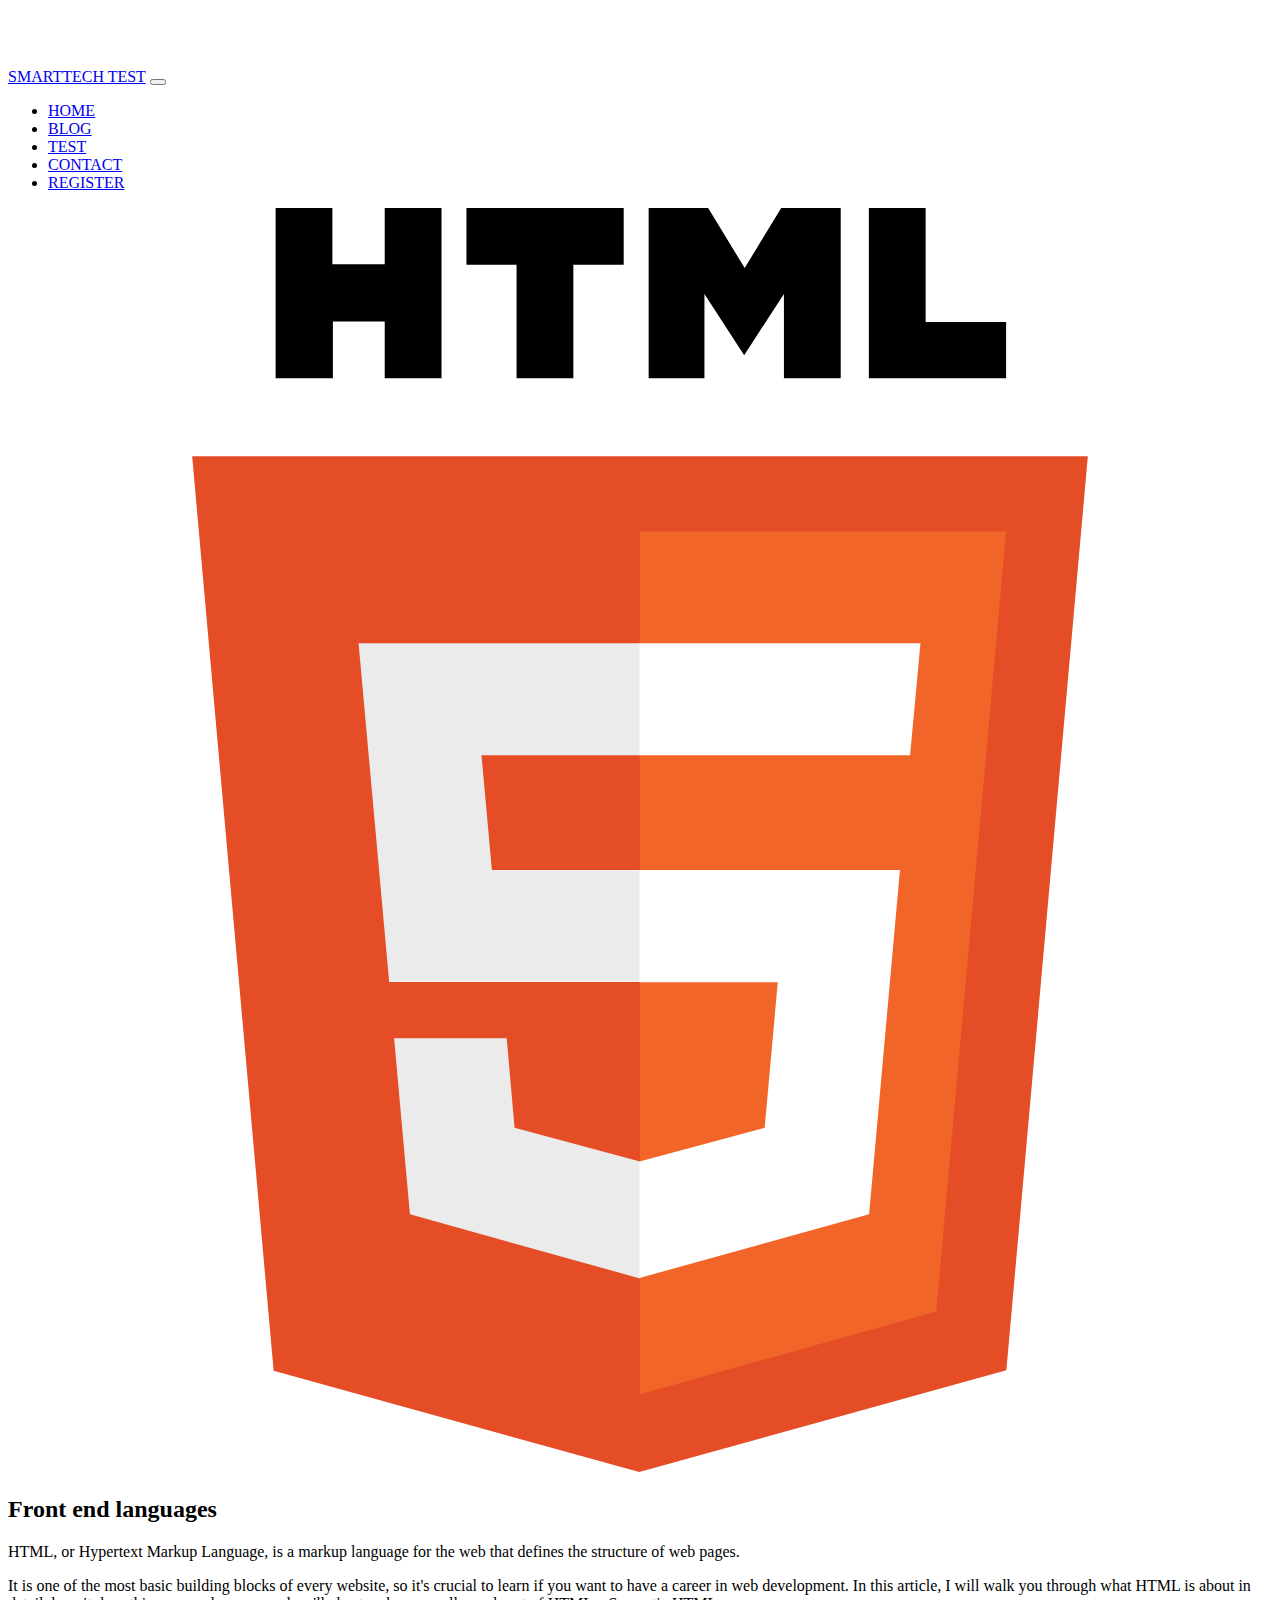
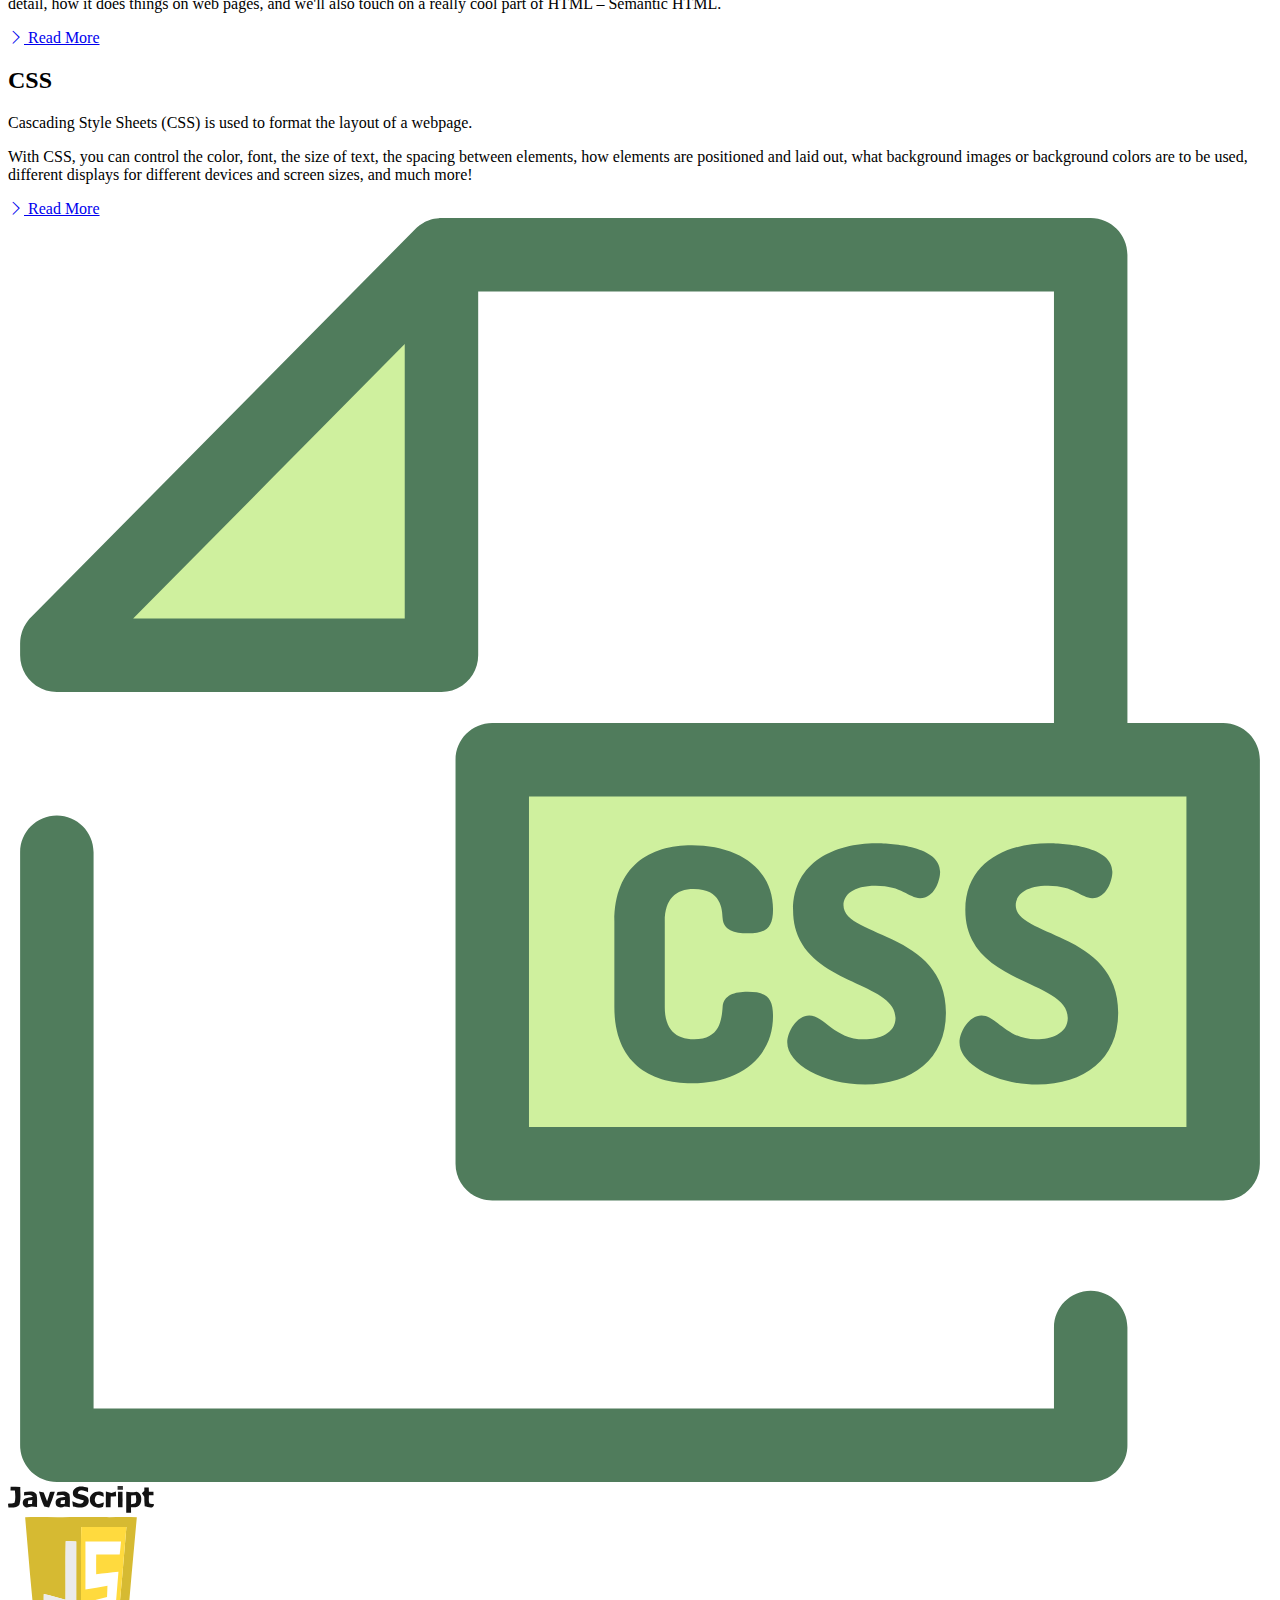
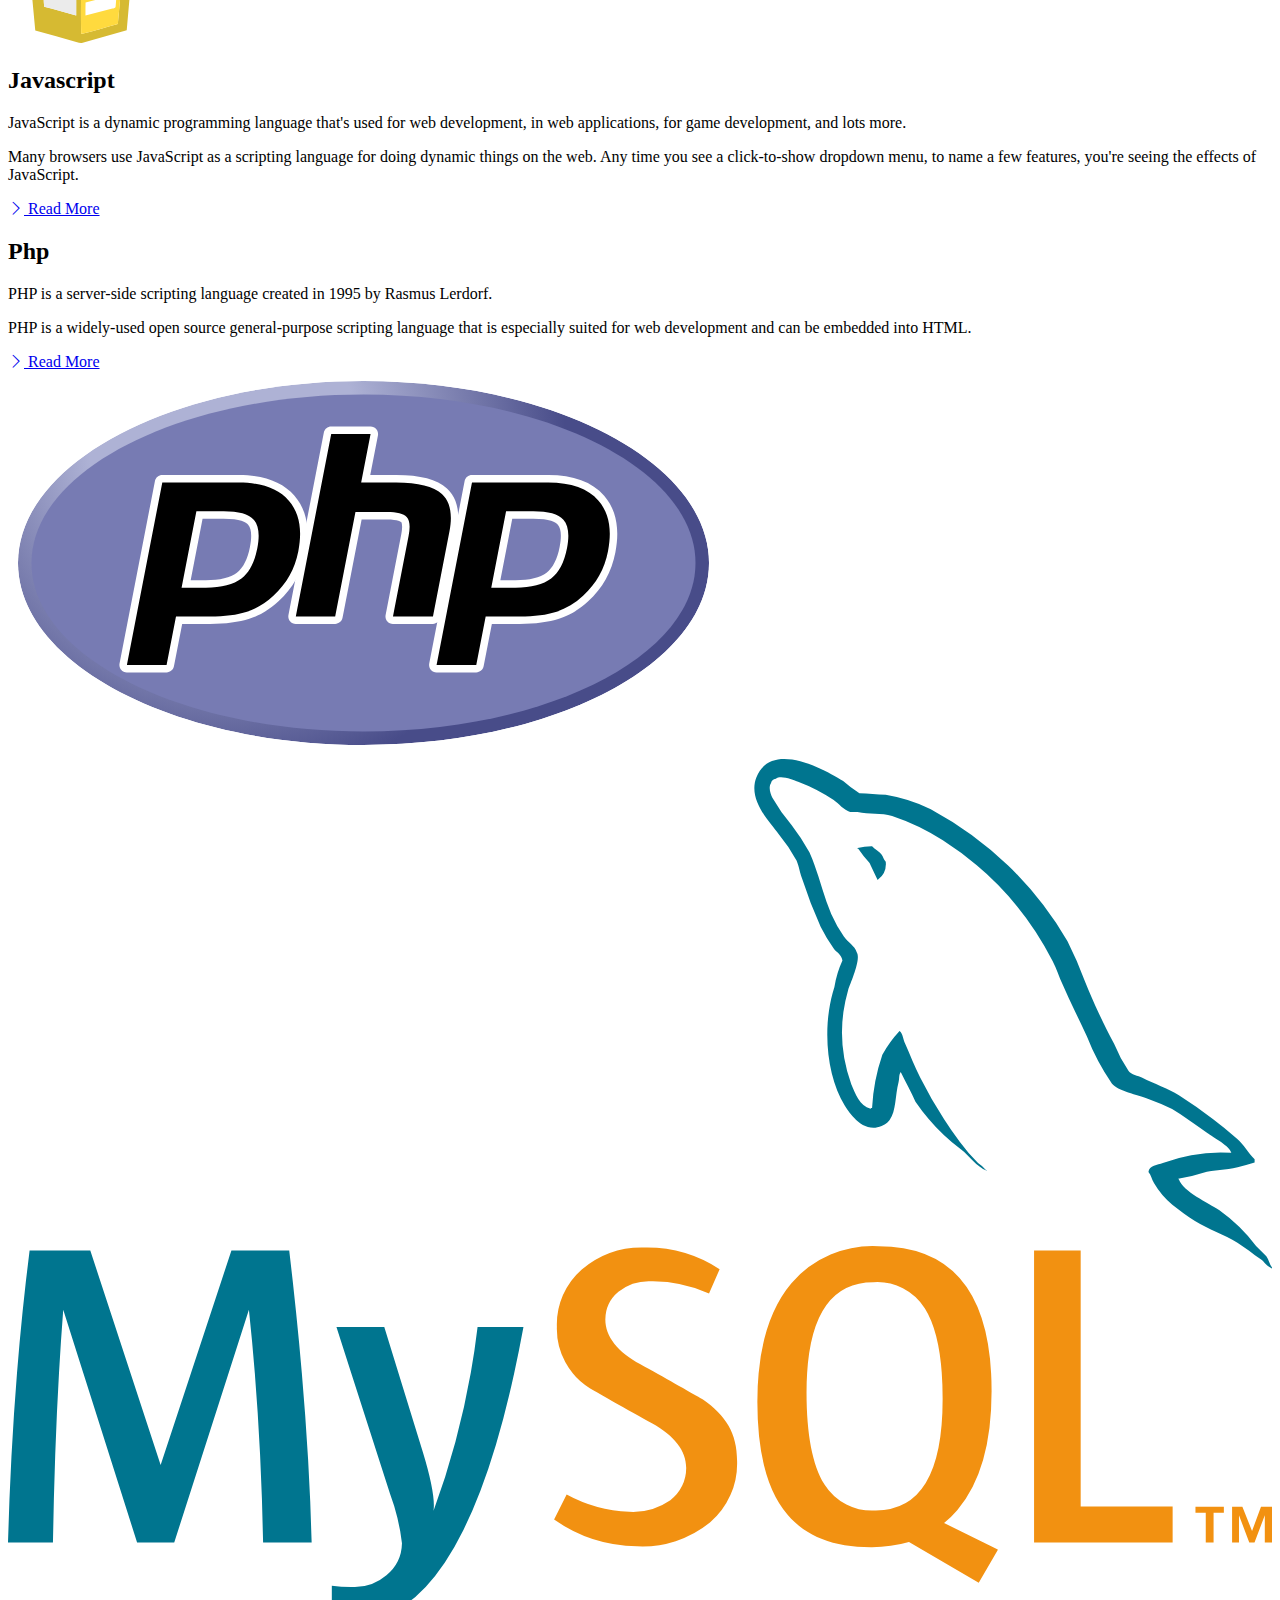
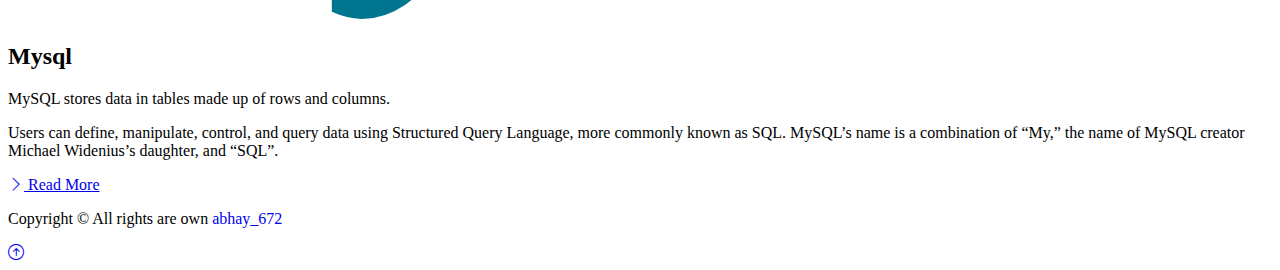
<file: blog.html>
<!DOCTYPE html>
<html lang="en">
  <head>
    <meta charset="UTF-8" />
    <!-- develop by abhay patel -->
      <meta http-equiv="X-UA-Compatible" content="IE=edge" />
    
      <meta name="viewport" content="width=device-width, initial-scale=1.0" />
   
      <link href="https://cdn.jsdelivr.net/npm/bootstrap@5.0.1/dist/css/bootstrap.min.css"
      rel="stylesheet" integrity="sha384-+0n0xVW2eSR5OomGNYDnhzAbDsOXxcvSN1TPprVMTNDbiYZCxYbOOl7+AMvyTG2x"
      crossorigin="anonymous"/>
    
      <link rel="stylesheet" href="https://cdn.jsdelivr.net/npm/bootstrap-icons@1.3.0/font/bootstrap-icons.css"/>
    
      <link href="https://api.mapbox.com/mapbox-gl-js/v2.1.1/mapbox-gl.css"
      rel="stylesheet"/>
    
      <link rel="stylesheet" href="style.css" />
   
      <title>SMARTTECH</title>
  </head>
  <body>
       <nav class="navbar navbar-expand-lg bg-dark navbar-dark py-3 fixed-top">
      <div class="container">
        <a href="index.html" class="navbar-brand">SMARTTECH TEST</a>

        <button  class="navbar-toggler"  type="button" data-bs-toggle="collapse" data-bs-target="#navmenu"> <span class="navbar-toggler-icon"></span></button>

        <div class="collapse navbar-collapse" id="navmenu">
          <ul class="navbar-nav ms-auto">
            
              <li class="nav-item">
              <a href="index.html" class="nav-link">HOME</a>
            </li>
             
              <li class="nav-item">
              <a href="#learn" class="nav-link">BLOG</a>
            </li>  
              
              <li class="nav-item">
              <a href="mcq1.html" class="nav-link">TEST</a>
            </li>
           
              <li class="nav-item">
                 <a href="contact.html" class="nav-link">CONTACT</a>
            </li>
           
              <li class="nav-item">
              <a href="login.html" class="nav-link">REGISTER</a>
            </li>
          </ul>
        </div>
      </div>
    </nav>
     
  <section id="learn" class="p-5">
      <div class="container">
        <div class="row align-items-center justify-content-between">
          <div class="col-md">
            <img src="HTML5.svg" class="img-fluid" alt="" />
          </div>
          <div class="col-md p-5">
            <h2>Front end languages</h2>
            <p class="lead">
             HTML, or Hypertext Markup Language, is a markup language for the web that defines the structure of web pages.
<p>
It is one of the most basic building blocks of every website, so it's crucial to learn if you want to have a career in web development.

In this article, I will walk you through what HTML is about in detail, how it does things on web pages, and we'll also touch on a really cool part of HTML – Semantic HTML.
            </p>
            <a href="login.html" class="btn btn-danger mt-3">
              <i class="bi bi-chevron-right"></i> Read More
            </a>
          </div>
        </div>
      </div>
    </section>

    <section id="learn" class="p-5 bg-dark text-light">
      <div class="container">
        <div class="row align-items-center justify-content-between">
          <div class="col-md p-5">
            <h2>CSS</h2>
            <p class="lead">
           Cascading Style Sheets (CSS) is used to format the layout of a webpage.</p>
<p>
With CSS, you can control the color, font, the size of text, the spacing between elements, how elements are positioned and laid out, what background images or background colors are to be used, different displays for different devices and screen sizes, and much more!
            </p>
            <a href="login.html" class="btn btn-success mt-3">
              <i class="bi bi-chevron-right"></i> Read More
            </a>
          </div>
          <div class="col-md">
            <img src="css-svgrepo-com.svg" class="img-fluid" alt="" />
          </div>
        </div>
      </div>
    </section>
      
       <section id="learn" class="p-5">
      <div class="container">
        <div class="row align-items-center justify-content-between">
          <div class="col-md">
            <img src="Javascript_badge.svg" class="img-fluid" alt="" />
          </div>
          <div class="col-md p-5">
            <h2>Javascript</h2>
            <p class="lead">
            JavaScript is a dynamic programming language that's used for web development, in web applications, for game development, and lots more. <p>
    Many browsers use JavaScript as a scripting language for doing dynamic things on the web. Any time you see a click-to-show dropdown menu,  to name a few features, you're seeing the effects of JavaScript.</p>
            <a href="login.html" class="btn btn-warning mt-3">
              <i class="bi bi-chevron-right"></i> Read More
            </a>
          </div>
        </div>
      </div>
    </section>
      
      <section id="learn" class="p-5 bg-dark text-light">
      <div class="container">
        <div class="row align-items-center justify-content-between">
          <div class="col-md p-5">
            <h2>Php</h2>
            <p class="lead">
           PHP is a server-side scripting language created in 1995 by Rasmus Lerdorf.
<p>
PHP is a widely-used open source general-purpose scripting language that is especially suited for web development and can be embedded into HTML.
            </p>
            <a href="login.html" class="btn btn-primary mt-3">
              <i class="bi bi-chevron-right"></i> Read More
            </a>
          </div>
          <div class="col-md">
            <img src="PHP-logo.svg" class="img-fluid" alt="" />
          </div>
        </div>
      </div>
    </section>
      
       <section id="learn" class="p-5">
      <div class="container">
        <div class="row align-items-center justify-content-between">
          <div class="col-md">
            <img src="mysql-icon.svg" class="img-fluid" alt="" />
          </div>
          <div class="col-md p-5">
            <h2>Mysql</h2>
            <p class="lead">
           MySQL stores data in tables made up of rows and columns.<p> Users can define, manipulate, control, and query data using Structured Query Language, more commonly known as SQL. MySQL’s name is a combination of “My,” the name of MySQL creator Michael Widenius’s daughter, and “SQL”.
            </p>
            <a href="login.html" class="btn btn-primary mt-3">
              <i class="bi bi-chevron-right"></i> Read More
            </a>
          </div>
        </div>
      </div>
    </section>
       <footer class="p-3 bg-dark text-white text-center position-relative">
      <div class="container">
        <p class="lead">Copyright &copy; All rights are own <a href="https://www.instagram.com/abhay_672/" style="text-decoration: none  ">abhay_672</a></p>

        <a href="#learn" class="position-absolute bottom-0 end-0 p-3">
          <i class="bi bi-arrow-up-circle h1"></i>
        </a>
      </div>
    </footer>

 <script src="https://cdn.jsdelivr.net/npm/@popperjs/core@2.11.6/dist/umd/popper.min.js" integrity="sha384-oBqDVmMz9ATKxIep9tiCxS/Z9fNfEXiDAYTujMAeBAsjFuCZSmKbSSUnQlmh/jp3" crossorigin="anonymous"></script>
<script src="https://cdn.jsdelivr.net/npm/bootstrap@5.3.0-alpha1/dist/js/bootstrap.min.js" integrity="sha384-mQ93GR66B00ZXjt0YO5KlohRA5SY2XofN4zfuZxLkoj1gXtW8ANNCe9d5Y3eG5eD" crossorigin="anonymous"></script>
    </body></html>
</file>
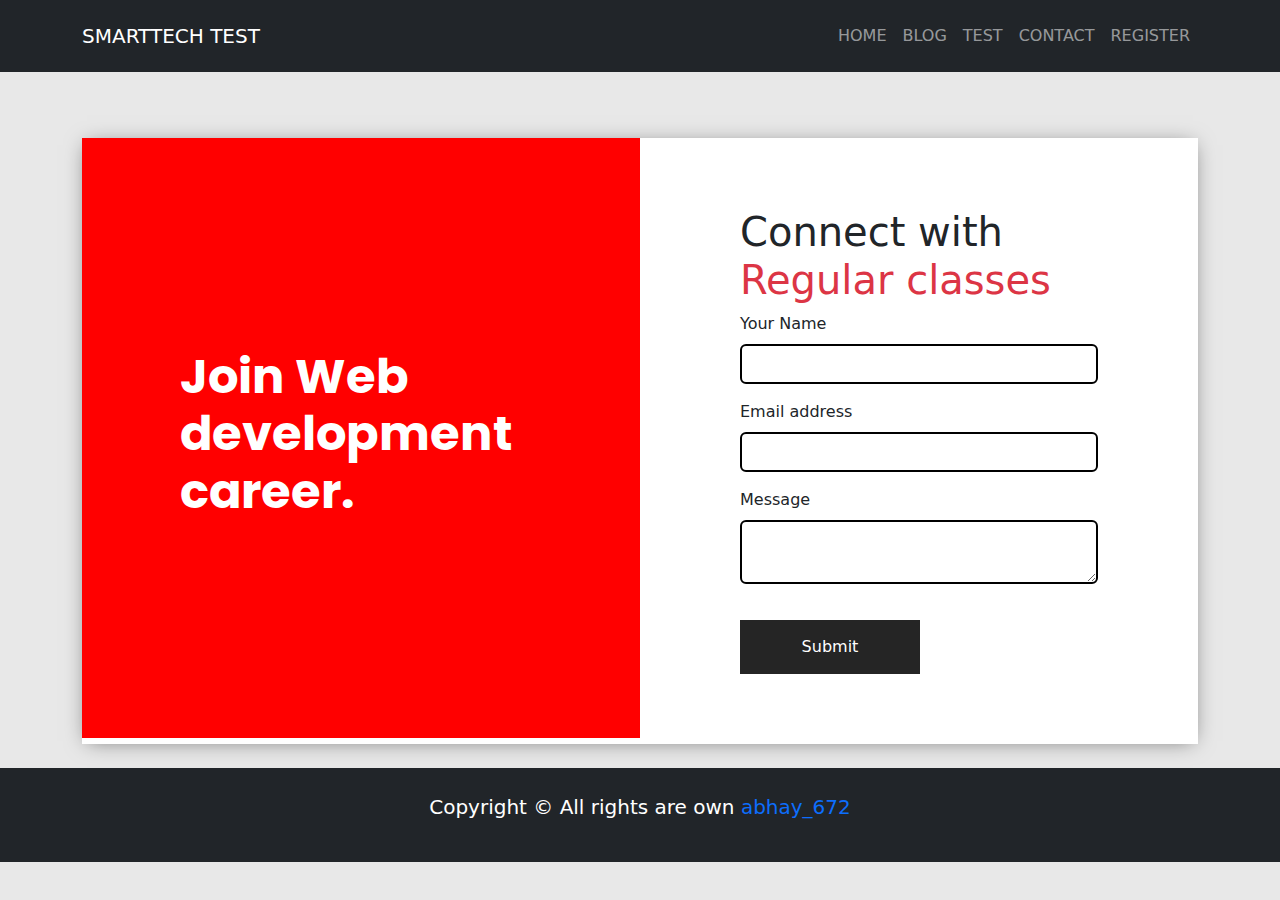
<file: contact.html>
<!DOCTYPE html>
<html lang="en">
<head>
    <meta charset="UTF-8">
    <title>SMARTTECH</title>
    <link href="https://fonts.googleapis.com/css2?family=Poppins:wght@100;400;700&display=swap" rel="stylesheet">
    <link rel="stylesheet" href="https://cdnjs.cloudflare.com/ajax/libs/font-awesome/4.7.0/css/font-awesome.css">
    <link href="https://cdn.jsdelivr.net/npm/bootstrap@5.2.0/dist/css/bootstrap.min.css" rel="stylesheet">
    <link rel="stylesheet" href="contact_style.css">
  
</head>
<body>
    
     <nav class="navbar navbar-expand-lg bg-dark navbar-dark py-3 fixed-top">
      <div class="container">
          <a href="index.html" class="navbar-brand">SMARTTECH TEST</a>

        <button  class="navbar-toggler"  type="button" data-bs-toggle="collapse" data-bs-target="#navmenu"> <span class="navbar-toggler-icon"></span></button>

        <div class="collapse navbar-collapse" id="navmenu">
          <ul class="navbar-nav ms-auto">
            
              <li class="nav-item">
              <a href="index.html" class="nav-link">HOME</a>
            </li>
             
              <li class="nav-item">
              <a href="blog.html" class="nav-link">BLOG</a>
            </li>  
              
              <li class="nav-item">
              <a href="mcq1.html" class="nav-link">TEST</a>
            </li>
           
              <li class="nav-item">
                 <a href="contact.html" class="nav-link">CONTACT</a>
            </li>
           
              <li class="nav-item">
              <a href="login.html" class="nav-link">REGISTER</a>
            </li>
          </ul>
        </div>
      </div>
    </nav>
    <br><br>
    <div class="form-area">
        <div class="container">
            <div class="row single-form g-0">
                <div class="col-sm-12 col-lg-6">
                    <div class="left">
                        <h2>Join Web development career.</h2>
                    </div>
                </div>
                <div class="col-sm-12 col-lg-6">
                    <div class="right">
                      
                        <form>
                             <h1>Connect with <span class="text-danger"><br>Regular classes</span></h1>
                          <div class="mb-3">
                            <label for="exampleInputEmail1" class="form-label">Your Name</label>
                            <input type="text" class="form-control" id="exampleInputEmail1" aria-describedby="emailHelp">
                          </div>
                          <div class="mb-3">
                            <label for="exampleInputEmail1" class="form-label">Email address</label>
                            <input type="email" class="form-control" id="exampleInputEmail1" aria-describedby="emailHelp">
                          </div>
                          <div class="mb-3">
                            <label for="exampleInputPassword1" class="form-label">Message</label>
                              <textarea type="password" class="form-control" id="exampleInputPassword1"></textarea>
                          </div>
                          <button type="submit" class="btn btn-danger">Submit</button>
                        </form>
                    </div>
                </div>
            </div>
        </div>
    </div>
    <br>
    <footer class="p-4 bg-dark text-white text-center position-relative">
      <div class="container">
        <p class="lead">Copyright &copy; All rights are own <a href="https://www.instagram.com/abhay_672/" style="text-decoration: none  ">abhay_672</a></p>

        
       
      </div>
    </footer>
     <script src="https://cdn.jsdelivr.net/npm/@popperjs/core@2.11.6/dist/umd/popper.min.js" integrity="sha384-oBqDVmMz9ATKxIep9tiCxS/Z9fNfEXiDAYTujMAeBAsjFuCZSmKbSSUnQlmh/jp3" crossorigin="anonymous"></script>
<script src="https://cdn.jsdelivr.net/npm/bootstrap@5.3.0-alpha1/dist/js/bootstrap.min.js" integrity="sha384-mQ93GR66B00ZXjt0YO5KlohRA5SY2XofN4zfuZxLkoj1gXtW8ANNCe9d5Y3eG5eD" crossorigin="anonymous"></script>
</body>
</html>
</file>
<file: style.css>
body::before {
  display: block;
  content: '';
  height: 60px;
}

#map {
  width: 100%;
  height: 100%;
  border-radius: 10px;
}

@media (min-width: 768px) {
  .news-input {
    width: 50%;
  }
}
</file>
<file: contact_style.css>
body {
	background: #e8e8e8;
}
.form-area {
	padding-top: 7%;
}
.row.single-form {
	box-shadow: 0 2px 20px -5px rgba(0,0,0,0.5);
}
.left {
	background: red;
	padding: 210px 98px;
}
.left h2 {
	font-family: poppins;
	color: #fff;
	font-weight: 700;
	font-size: 48px;
}
.left h2 span {
	font-weight: 100;
}
.single-form{
    background: #fff;
}
.right {
	padding: 70px 100px;
	position: relative;
}
.right i {
	position: absolute;
	font-size: 80px;
	left: -27px;
	top: 40%;
	color: #fff;
}
.form-control {
	border: 2px solid #000;
}
.right button {
	border: none;
	border-radius: 0;
	background: #252525;
	width: 180px;
	color: #fff;
	padding: 15px 0;
	display: inline-block;
	font-size: 16px;
	margin-top: 20px;
	cursor: pointer;
}
.right button:hover{
    background-color: #252525;
}



@media (min-width:768px) and (max-width:991px){
    .right i {
	top: -52px;
	transform: rotate(90deg);
	left: 50%;
}
}

@media (max-width:767px){
    .left {
  padding: 90px 15px;
  text-align: center;
}
.left h2 {
  font-size: 25px;
}
.right {
  padding: 25px;
}
.right i {
  top: -52px;
  transform: rotate(90deg);
  left: 46%;
}
    .right button {
	width: 150px;
	padding: 12px 0;
}
    
}
</file>
